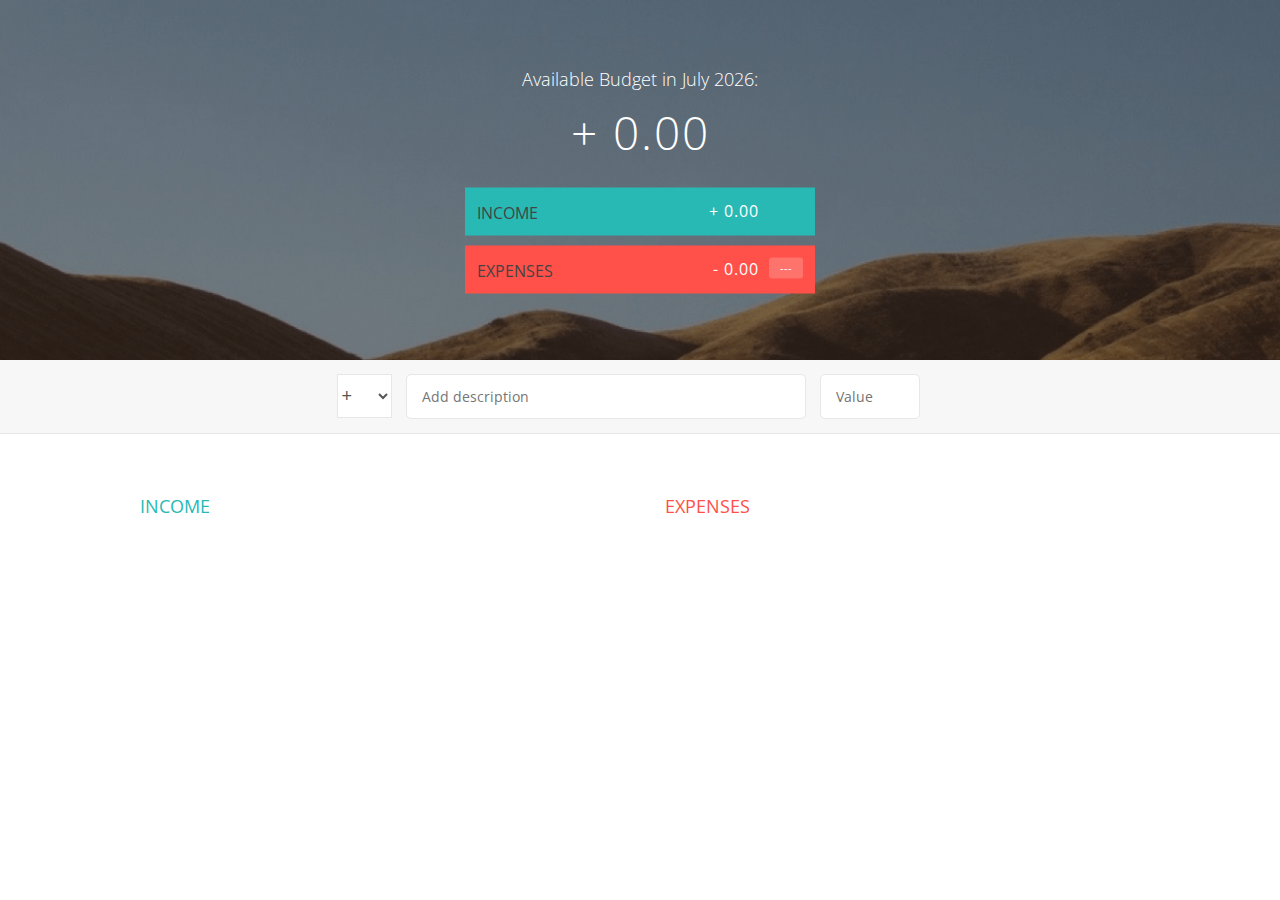
<file: index.html>
<!DOCTYPE html>
<html lang="en">
    <head>
        <meta charset="UTF-8">
        <link href="https://fonts.googleapis.com/css?family=Open+Sans:100,300,400,600" rel="stylesheet" type="text/css">
        <link href="https://code.ionicframework.com/ionicons/2.0.1/css/ionicons.min.css" rel="stylesheet" type="text/css">
        <link type="text/css" rel="stylesheet" href="budstyle.css">
        <title>Budgety</title>
    </head>
    <body>
        
        <div class="top">
            <div class="budget">
                <div class="budget__title">
                    Available Budget in <span class="budget__title--month">April</span>:
                </div>
                
                <div class="budget__value">+ 2,345.64</div>
                
                <div class="budget__income clearfix">
                    <div class="budget__income--text">Income</div>
                    <div class="right">
                        <div class="budget__income--value">+ 4,300.00</div>
                        <div class="budget__income--percentage">&nbsp;</div>
                    </div>
                </div>
                
                <div class="budget__expenses clearfix">
                    <div class="budget__expenses--text">Expenses</div>
                    <div class="right clearfix">
                        <div class="budget__expenses--value">- 1,954.36</div>
                        <div class="budget__expenses--percentage">45%</div>
                    </div>
                </div>
            </div>
        </div>
        
        
        
        <div class="bottom">
            <div class="add">
                <div class="add__container">
                    <select class="add__type">
                        <option value="inc" selected>+</option>
                        <option value="exp">-</option>
                    </select>
                    <input type="text" class="add__description" placeholder="Add description">
                    <input type="number" class="add__value" placeholder="Value">
                    <button class="add__btn"><i class="ion-ios-checkmark-outline"></i></button>
                </div>
            </div>
            
            <div class="container clearfix">
                <div class="income">
                    <h2 class="icome__title">Income</h2>
                    
                    <div class="income__list">
                       
                        <!--
                        <div class="item clearfix" id="income-0">
                            <div class="item__description">Salary</div>
                            <div class="right clearfix">
                                <div class="item__value">+ 2,100.00</div>
                                <div class="item__delete">
                                    <button class="item__delete--btn"><i class="ion-ios-close-outline"></i></button>
                                </div>
                            </div>
                        </div>
                        
                        <div class="item clearfix" id="income-1">
                            <div class="item__description">Sold car</div>
                            <div class="right clearfix">
                                <div class="item__value">+ 1,500.00</div>
                                <div class="item__delete">
                                    <button class="item__delete--btn"><i class="ion-ios-close-outline"></i></button>
                                </div>
                            </div>
                        </div>
                        -->
                        
                    </div>
                </div>
                
                
                
                <div class="expenses">
                    <h2 class="expenses__title">Expenses</h2>
                    
                    <div class="expenses__list">
                       
                        <!--
                        <div class="item clearfix" id="expense-0">
                            <div class="item__description">Apartment rent</div>
                            <div class="right clearfix">
                                <div class="item__value">- 900.00</div>
                                <div class="item__percentage">21%</div>
                                <div class="item__delete">
                                    <button class="item__delete--btn"><i class="ion-ios-close-outline"></i></button>
                                </div>
                            </div>
                        </div>
                        <div class="item clearfix" id="expense-1">
                            <div class="item__description">Grocery shopping</div>
                            <div class="right clearfix">
                                <div class="item__value">- 435.28</div>
                                <div class="item__percentage">10%</div>
                                <div class="item__delete">
                                    <button class="item__delete--btn"><i class="ion-ios-close-outline"></i></button>
                                </div>
                            </div>
                        </div>
                        -->
                        
                    </div>
                </div>
            </div>
            
            
        </div>
        
        <script src="budapp.js"></script>
    </body>
</html>
</file>
<file: budstyle.css>
/**********************************************
*** GENERAL
**********************************************/

* {
    margin: 0;
    padding: 0;
    box-sizing: border-box;
}

.clearfix::after {
    content: "";
    display: table;
    clear: both;
}

body {
    color: #555;
    font-family: Open Sans;
    font-size: 16px;
    position: relative;
    height: 100vh;
    font-weight: 400;
}

.right { float: right; }
.red { color: #FF5049 !important; }
.red-focus:focus { border: 1px solid #FF5049 !important; }

/**********************************************
*** TOP PART
**********************************************/

.top {
    height: 40vh;
    background-image: linear-gradient(rgba(0, 0, 0, 0.35), rgba(0, 0, 0, 0.35)), url(back.png);
    background-size: cover;
    background-position: center;
    position: relative;
}

.budget {
    position: absolute;
    width: 350px;
    top: 50%;
    left: 50%;
    transform: translate(-50%, -50%);
    color: #fff;
}

.budget__title {
    font-size: 18px;
    text-align: center;
    margin-bottom: 10px;
    font-weight: 300;
}

.budget__value {
    font-weight: 300;
    font-size: 46px;
    text-align: center;
    margin-bottom: 25px;
    letter-spacing: 2px;
}

.budget__income,
.budget__expenses {
    padding: 12px;
    text-transform: uppercase;
}

.budget__income {
    margin-bottom: 10px;
    background-color: #28B9B5;
}

.budget__expenses {
    background-color: #FF5049;
}

.budget__income--text,
.budget__expenses--text {
    float: left;
    font-size: 16px;
    color: #444;
    margin-top: 2px;
}

.budget__income--value,
.budget__expenses--value {
    letter-spacing: 1px;
    float: left;
}

.budget__income--percentage,
.budget__expenses--percentage {
    float: left;
    width: 34px;
    font-size: 11px;
    padding: 3px 0;
    margin-left: 10px;
}

.budget__expenses--percentage {
    background-color: rgba(255, 255, 255, 0.2);
    text-align: center;
    border-radius: 3px;
}


/**********************************************
*** BOTTOM PART
**********************************************/

/***** FORM *****/
.add {
    padding: 14px;
    border-bottom: 1px solid #e7e7e7;
    background-color: #f7f7f7;
}

.add__container {
    margin: 0 auto;
    text-align: center;
}

.add__type {
    width: 55px;
    border: 1px solid #e7e7e7;
    height: 44px;
    font-size: 18px;
    color: inherit;
    background-color: #fff;
    margin-right: 10px;
    font-weight: 300;
    transition: border 0.3s;
}

.add__description,
.add__value {
    border: 1px solid #e7e7e7;
    background-color: #fff;
    color: inherit;
    font-family: inherit;
    font-size: 14px;
    padding: 12px 15px;
    margin-right: 10px;
    border-radius: 5px;
    transition: border 0.3s;
}

.add__description { width: 400px;}
.add__value { width: 100px;}

.add__btn {
    font-size: 35px;
    background: none;
    border: none;
    color: #28B9B5;
    cursor: pointer;
    display: inline-block;
    vertical-align: middle;
    line-height: 1.1;
    margin-left: 10px;
}

.add__btn:active { transform: translateY(2px); }

.add__type:focus,
.add__description:focus,
.add__value:focus {
    outline: none;
    border: 1px solid #28B9B5;
}

.add__btn:focus { outline: none; }

/***** LISTS *****/
.container {
    width: 1000px;
    margin: 60px auto;
}

.income {
    float: left;
    width: 475px;
    margin-right: 50px;
}

.expenses {
    float: left;
    width: 475px;
}

h2 {
    text-transform: uppercase;
    font-size: 18px;
    font-weight: 400;
    margin-bottom: 15px;
}

.icome__title { color: #28B9B5; }
.expenses__title { color: #FF5049; }

.item {
    padding: 13px;
    border-bottom: 1px solid #e7e7e7;
}

.item:first-child { border-top: 1px solid #e7e7e7; }
.item:nth-child(even) { background-color: #f7f7f7; }

.item__description {
    float: left;
}

.item__value {
    float: left;
    transition: transform 0.3s;
}

.item__percentage {
    float: left;
    margin-left: 20px;
    transition: transform 0.3s;
    font-size: 11px;
    background-color: #FFDAD9;
    padding: 3px;
    border-radius: 3px;
    width: 32px;
    text-align: center;
}

.income .item__value,
.income .item__delete--btn {
    color: #28B9B5;
}

.expenses .item__value,
.expenses .item__percentage,
.expenses .item__delete--btn {
    color: #FF5049;
}


.item__delete {
    float: left;
}

.item__delete--btn {
    font-size: 22px;
    background: none;
    border: none;
    cursor: pointer;
    display: inline-block;
    vertical-align: middle;
    line-height: 1;
    display: none;
}

.item__delete--btn:focus { outline: none; }
.item__delete--btn:active { transform: translateY(2px); }

.item:hover .item__delete--btn { display: block; }
.item:hover .item__value { transform: translateX(-20px); }
.item:hover .item__percentage { transform: translateX(-20px); }


.unpaid {
    background-color: #FFDAD9 !important;
    cursor: pointer;
    color: #FF5049;

}

.unpaid .item__percentage { box-shadow: 0 2px 6px 0 rgba(0, 0, 0, 0.1); }
.unpaid:hover .item__description { font-weight: 900; }
</file>
